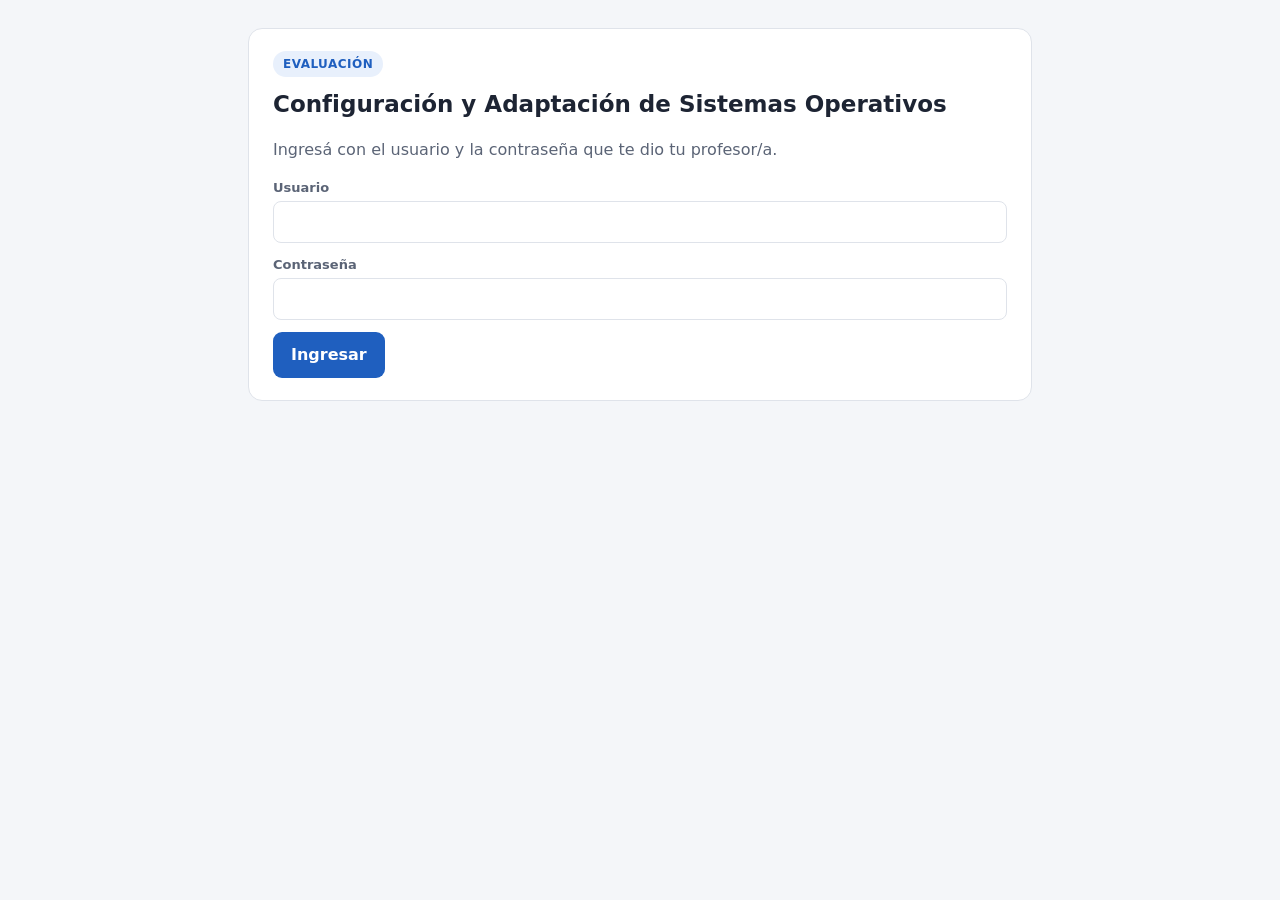
<file: index.html>
<!DOCTYPE html>
<html lang="es">
<head>
<meta charset="UTF-8">
<meta name="viewport" content="width=device-width, initial-scale=1">
<title>Evaluación – Ingreso del alumno</title>
<link rel="stylesheet" href="estilos.css">
<script src="config.js"></script>
<script src="comun.js"></script>
</head>
<body>

<!-- Barra de progreso (solo durante el examen) -->
<div class="barra-prog oculto" id="barra">
  <div class="in">
    <span id="barra-nombre"></span>
    <div class="prog"><i id="barra-i" style="width:0"></i></div>
    <span id="barra-txt">0/0</span>
  </div>
</div>

<div class="wrap">

  <!-- 1. INGRESO -->
  <section id="v-login">
    <div class="card">
      <span class="tag">Evaluación</span>
      <h1>Configuración y Adaptación de Sistemas Operativos</h1>
      <p class="muted">Ingresá con el usuario y la contraseña que te dio tu profesor/a.</p>
      <form id="f-login" autocomplete="off">
        <label class="campo">Usuario<input type="text" id="l-usuario" autocapitalize="none" spellcheck="false" required></label>
        <label class="campo">Contraseña<input type="password" id="l-pass" required></label>
        <div id="l-error" class="error oculto"></div>
        <button class="primary" id="l-btn" type="submit">Ingresar</button>
      </form>
    </div>
  </section>

  <!-- 2. BIENVENIDA -->
  <section id="v-inicio" class="oculto">
    <div class="card">
      <span class="tag" id="i-curso"></span>
      <h1 id="i-hola"></h1>
      <p class="muted" id="i-titulo"></p>
      <div id="i-estado"></div>
      <div class="fila" style="margin-top:14px">
        <button class="primary" id="i-empezar">Empezar el examen</button>
        <button class="secondary" id="i-salir">Salir</button>
      </div>
    </div>
    <div class="card small muted" id="i-reglas">
      <b style="color:var(--ink)">Antes de empezar</b>
      <ul style="margin:6px 0 0;padding-left:20px">
        <li>Son preguntas de opción múltiple con una sola respuesta correcta.</li>
        <li>Cada respuesta correcta suma lo mismo. La nota va de 1 a 10 y se aprueba con <b id="i-aprob">6</b>.</li>
        <li>Tenés que responder todas las preguntas para poder entregar.</li>
        <li>Si se corta la conexión o recargás la página, tus respuestas marcadas se conservan en este navegador.</li>
      </ul>
    </div>
  </section>

  <!-- 3. EXAMEN -->
  <section id="v-examen" class="oculto">
    <form id="f-examen"></form>
    <div id="e-msg" class="aviso oculto"></div>
    <div class="fila" style="margin-top:16px">
      <button class="primary" id="e-entregar" type="button">Entregar examen</button>
    </div>
  </section>

  <!-- 4. RESULTADO -->
  <section id="v-resultado" class="oculto">
    <div class="card res" id="r-card"></div>
    <div id="r-detalle"></div>
    <div class="fila noprint" style="margin-top:16px">
      <button class="secondary" id="r-salir">Salir</button>
    </div>
  </section>
</div>

<!-- Confirmación de entrega -->
<div class="modal oculto" id="modal">
  <div class="card">
    <h2>¿Entregar el examen?</h2>
    <p class="muted">Una vez entregado no vas a poder cambiar tus respuestas.</p>
    <div class="fila">
      <button class="primary" id="m-si">Sí, entregar</button>
      <button class="secondary" id="m-no">Volver a revisar</button>
    </div>
  </div>
</div>

<script>
if (!configurado()) mostrarAvisoConfig();

let sesion = null;      // {usuario, pass, nombre, ...}
let preguntas = [];
let respuestas = {};    // {id: opción}

const vistas = ["v-login", "v-inicio", "v-examen", "v-resultado"];
function ver(id) {
  vistas.forEach(v => $("#" + v).classList.toggle("oculto", v !== id));
  $("#barra").classList.toggle("oculto", id !== "v-examen");
  window.scrollTo(0, 0);
}
function claveLocal() { return "examen-respuestas-" + (sesion ? sesion.usuario : ""); }
function guardarLocal() { try { localStorage.setItem(claveLocal(), JSON.stringify(respuestas)); } catch (e) {} }
function leerLocal() { try { return JSON.parse(localStorage.getItem(claveLocal()) || "{}"); } catch (e) { return {}; } }
function borrarLocal() { try { localStorage.removeItem(claveLocal()); } catch (e) {} }

// ---------- Ingreso ----------
$("#f-login").addEventListener("submit", async ev => {
  ev.preventDefault();
  const btn = $("#l-btn"), err = $("#l-error");
  err.classList.add("oculto");
  btn.disabled = true; btn.textContent = "Ingresando…";
  const usuario = $("#l-usuario").value.trim(), pass = $("#l-pass").value;
  try {
    const d = await rpc("alumno_ingresar", { p_usuario: usuario, p_pass: pass });
    sesion = Object.assign({ pass }, d);
    mostrarInicio();
  } catch (e) {
    err.textContent = e.message; err.classList.remove("oculto");
  } finally {
    btn.disabled = false; btn.textContent = "Ingresar";
  }
});

function mostrarInicio() {
  const s = sesion;
  $("#i-hola").textContent = "Hola, " + s.nombre;
  $("#i-curso").textContent = s.curso || "Alumno/a";
  $("#i-titulo").textContent = s.titulo;
  $("#i-aprob").textContent = fmtNota(s.nota_aprobacion);
  let html = "";
  if (s.ultimo) {
    const u = s.ultimo;
    html += `<div class="${u.aprobado ? "okmsg" : "error"}">Tu última entrega (${fmtFecha(u.fecha)}): <b>${u.correctas}/${u.total}</b> correctas · nota <b>${fmtNota(u.nota)}</b> · ${u.aprobado ? "APROBADO" : "DESAPROBADO"}</div>`;
  }
  if (!s.abierto) html += `<div class="aviso">El examen está cerrado en este momento.</div>`;
  else if (!s.puede_rendir) html += `<div class="aviso">Ya usaste ${s.intentos_usados} de ${s.intentos_max} intento(s). Si necesitás rendir de nuevo, hablá con tu profesor/a.</div>`;
  else html += `<p class="small muted">Intentos: ${s.intentos_usados} usado(s) de ${s.intentos_max}.</p>`;
  $("#i-estado").innerHTML = html;
  $("#i-empezar").classList.toggle("oculto", !s.puede_rendir);
  $("#i-reglas").classList.toggle("oculto", !s.puede_rendir);
  ver("v-inicio");
}

function salir() {
  sesion = null; preguntas = []; respuestas = {};
  $("#l-pass").value = "";
  ver("v-login");
}
$("#i-salir").addEventListener("click", salir);
$("#r-salir").addEventListener("click", salir);

// ---------- Examen ----------
$("#i-empezar").addEventListener("click", async () => {
  const btn = $("#i-empezar");
  btn.disabled = true; btn.textContent = "Cargando preguntas…";
  try {
    const d = await rpc("alumno_preguntas", { p_usuario: sesion.usuario, p_pass: sesion.pass });
    preguntas = d.preguntas;
    respuestas = {};
    const previas = leerLocal();
    preguntas.forEach(p => { if (previas[p.id] !== undefined) respuestas[p.id] = previas[p.id]; });
    dibujarExamen();
    ver("v-examen");
  } catch (e) {
    $("#i-estado").insertAdjacentHTML("beforeend", `<div class="error">${esc(e.message)}</div>`);
  } finally {
    btn.disabled = false; btn.textContent = "Empezar el examen";
  }
});

function dibujarExamen() {
  let html = "", seccion = null;
  preguntas.forEach((p, i) => {
    if (p.seccion !== seccion) { seccion = p.seccion; html += `<div class="section">${esc(seccion)}</div>`; }
    html += `<div class="q" id="q${p.id}"><h3><span>${i + 1}.</span>${esc(p.enunciado)}</h3>`;
    p.opciones.forEach((op, j) => {
      const marcado = respuestas[p.id] === j ? "checked" : "";
      html += `<label class="opt"><input type="radio" name="p${p.id}" value="${j}" ${marcado}><span><b>${LETRAS[j]})</b> ${esc(op)}</span></label>`;
    });
    html += `</div>`;
  });
  $("#f-examen").innerHTML = html;
  $("#barra-nombre").textContent = sesion.nombre;
  actualizarProgreso();
}

$("#f-examen").addEventListener("change", ev => {
  const r = ev.target;
  if (r.type !== "radio") return;
  const id = Number(r.name.slice(1));
  respuestas[id] = Number(r.value);
  $("#q" + id).classList.remove("missing");
  guardarLocal();
  actualizarProgreso();
});

function actualizarProgreso() {
  const n = preguntas.filter(p => respuestas[p.id] !== undefined).length;
  $("#barra-txt").textContent = `${n}/${preguntas.length} respondidas`;
  $("#barra-i").style.width = (preguntas.length ? n * 100 / preguntas.length : 0) + "%";
}

$("#e-entregar").addEventListener("click", () => {
  const faltan = preguntas.filter(p => respuestas[p.id] === undefined);
  const msg = $("#e-msg");
  if (faltan.length) {
    faltan.forEach(p => $("#q" + p.id).classList.add("missing"));
    const nums = faltan.map(p => preguntas.indexOf(p) + 1);
    msg.textContent = `Te faltan responder ${faltan.length} pregunta(s): ${nums.join(", ")}.`;
    msg.classList.remove("oculto");
    $("#q" + faltan[0].id).scrollIntoView({ behavior: "smooth", block: "center" });
    return;
  }
  msg.classList.add("oculto");
  $("#modal").classList.remove("oculto");
});
$("#m-no").addEventListener("click", () => $("#modal").classList.add("oculto"));

$("#m-si").addEventListener("click", async () => {
  const btn = $("#m-si");
  btn.disabled = true; btn.textContent = "Entregando…";
  try {
    const d = await rpc("alumno_entregar", { p_usuario: sesion.usuario, p_pass: sesion.pass, p_respuestas: respuestas });
    borrarLocal();
    $("#modal").classList.add("oculto");
    mostrarResultado(d);
  } catch (e) {
    $("#modal").classList.add("oculto");
    const msg = $("#e-msg");
    msg.textContent = e.message + " Tus respuestas siguen guardadas; probá entregar de nuevo.";
    msg.classList.remove("oculto");
  } finally {
    btn.disabled = false; btn.textContent = "Sí, entregar";
  }
});

function mostrarResultado(d) {
  const card = $("#r-card");
  card.className = "card res " + (d.aprobado ? "pass" : "fail");
  card.innerHTML = `
    <div class="grade">
      <div class="big">${fmtNota(d.nota)}</div>
      <div>
        <div class="verdict">${d.aprobado ? "APROBADO" : "DESAPROBADO"}</div>
        <div>${esc(sesion.nombre)}${sesion.curso ? " · " + esc(sesion.curso) : ""}</div>
        <div class="small muted">${d.correctas} de ${d.total} correctas · Se aprueba con ${fmtNota(d.nota_aprobacion)}</div>
      </div>
    </div>
    <p class="small muted" style="margin-bottom:0">Tu resultado quedó guardado. Tu profesor/a ya lo puede ver.</p>`;
  let html = "";
  if (d.detalle) {
    let seccion = null;
    d.detalle.forEach((r, i) => {
      const p = preguntas.find(x => x.id === r.id);
      if (!p) return;
      if (p.seccion !== seccion) { seccion = p.seccion; html += `<div class="section">${esc(seccion)}</div>`; }
      const bien = r.elegida === r.correcta;
      html += `<div class="q ${bien ? "ok" : "bad"}"><h3><span>${i + 1}.</span>${esc(p.enunciado)}</h3>`;
      p.opciones.forEach((op, j) => {
        const cls = j === r.correcta ? "correct" : (j === r.elegida ? "wrong" : "");
        html += `<div class="opt ${cls}"><span><b>${LETRAS[j]})</b> ${esc(op)}</span></div>`;
      });
      html += `<div class="exp">${bien ? '<b style="color:var(--ok)">✔ Correcta.</b> ' : `<b style="color:var(--bad)">✘ Incorrecta.</b> La correcta es la <b>${LETRAS[r.correcta]})</b>. `}${esc(r.explicacion)}</div></div>`;
    });
  }
  $("#r-detalle").innerHTML = html;
  ver("v-resultado");
}
</script>
</body>
</html>
</file>
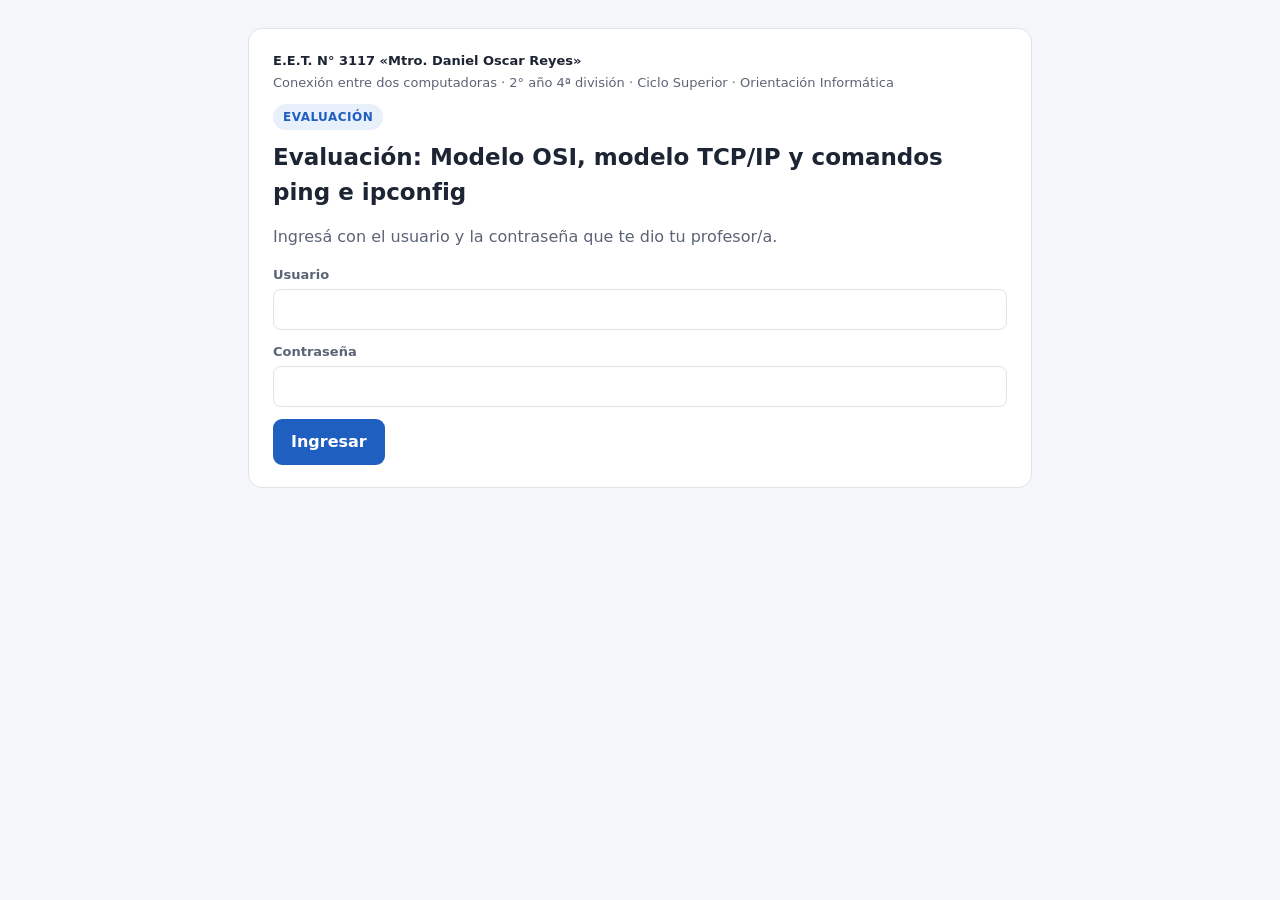
<file: redes/index.html>
<!DOCTYPE html>
<html lang="es">
<head>
<meta charset="UTF-8">
<meta name="viewport" content="width=device-width, initial-scale=1">
<title>Evaluación – Conexión entre dos computadoras</title>
<link rel="stylesheet" href="estilos.css">
<script src="config.js"></script>
</head>
<body>

<div class="barra-prog oculto" id="barra">
  <div class="in">
    <span id="barra-nombre"></span>
    <div class="prog"><i id="barra-i" style="width:0"></i></div>
    <span id="barra-txt">0/0</span>
  </div>
</div>

<div class="wrap">

  <!-- 1. INGRESO -->
  <section id="v-login">
    <div class="card">
      <div id="cab"></div>
      <span class="tag" style="margin-top:10px">Evaluación</span>
      <h1 id="titulo"></h1>
      <p class="muted">Ingresá con el usuario y la contraseña que te dio tu profesor/a.</p>
      <form id="f-login" autocomplete="off">
        <label class="campo">Usuario<input type="text" id="l-usuario" autocapitalize="none" spellcheck="false" required></label>
        <label class="campo">Contraseña<input type="password" id="l-pass" required></label>
        <div id="l-error" class="error oculto"></div>
        <button class="primary" id="l-btn" type="submit">Ingresar</button>
      </form>
    </div>
  </section>

  <!-- 2. BIENVENIDA -->
  <section id="v-inicio" class="oculto">
    <div class="card">
      <span class="tag" id="i-curso"></span>
      <h1 id="i-hola"></h1>
      <p class="muted" id="i-titulo"></p>
      <div id="i-estado"></div>
      <div class="fila" style="margin-top:14px">
        <button class="primary oculto" id="i-empezar">Empezar el examen</button>
        <button class="secondary oculto" id="i-correccion">Ver corrección</button>
        <button class="secondary" id="i-actualizar">↻ Actualizar</button>
        <button class="secondary" id="i-salir">Salir</button>
      </div>
    </div>
    <div class="card small muted oculto" id="i-reglas">
      <b style="color:var(--ink)">Antes de empezar</b>
      <ul style="margin:6px 0 0;padding-left:20px">
        <li>Son preguntas de opción múltiple con una sola respuesta correcta.</li>
        <li>Todas valen lo mismo. La nota va de 1 a 10 y se aprueba con <b id="i-aprob"></b>.</li>
        <li>Tenés que responder todas las preguntas para poder entregar. Se entrega <b>una sola vez</b>.</li>
        <li>Si recargás la página, tus respuestas marcadas se conservan en esta computadora.</li>
      </ul>
    </div>
  </section>

  <!-- 3. EXAMEN -->
  <section id="v-examen" class="oculto">
    <form id="f-examen"></form>
    <div id="e-msg" class="aviso oculto"></div>
    <div class="fila" style="margin-top:16px">
      <button class="primary" id="e-entregar" type="button">Entregar examen</button>
    </div>
  </section>

  <!-- 4. RESULTADO / CORRECCIÓN -->
  <section id="v-resultado" class="oculto">
    <div class="card res" id="r-card"></div>
    <div id="r-detalle"></div>
    <div class="fila" style="margin-top:16px">
      <button class="secondary" id="r-volver">Volver</button>
      <button class="secondary" id="r-salir">Salir</button>
    </div>
  </section>
</div>

<div class="modal oculto" id="modal">
  <div class="card">
    <h2>¿Entregar el examen?</h2>
    <p class="muted">Una vez entregado no vas a poder cambiar tus respuestas.</p>
    <div class="fila">
      <button class="primary" id="m-si">Sí, entregar</button>
      <button class="secondary" id="m-no">Volver a revisar</button>
    </div>
  </div>
</div>

<script type="module">
import { $, LETRAS, esc, calcularNota, fmtNota, fmtFecha, configurado, avisoConfig, encabezado } from "./util.js";

const C = window.CONFIG;
if (!configurado()) { avisoConfig(); throw new Error("sin configurar"); }
const D = await import(window.BACKEND || "./datos.js");

$("#cab").innerHTML = encabezado();
$("#titulo").textContent = C.TITULO;
$("#i-aprob").textContent = fmtNota(C.NOTA_APROBACION);

let estado = null, preguntas = [], respuestas = {};
const vistas = ["v-login", "v-inicio", "v-examen", "v-resultado"];
function ver(id) {
  vistas.forEach(v => $("#" + v).classList.toggle("oculto", v !== id));
  $("#barra").classList.toggle("oculto", id !== "v-examen");
  window.scrollTo(0, 0);
}
function cargando(btn, si, texto) {
  if (si) { btn.dataset.t = btn.textContent; btn.disabled = true; btn.innerHTML = '<span class="spinner"></span>' + esc(texto); }
  else { btn.disabled = false; btn.textContent = btn.dataset.t || btn.textContent; }
}
const clave = () => "redes-respuestas-" + (estado ? estado.alumno.uid : "");
function guardarLocal() { try { localStorage.setItem(clave(), JSON.stringify(respuestas)); } catch (e) {} }
function leerLocal() { try { return JSON.parse(localStorage.getItem(clave()) || "{}"); } catch (e) { return {}; } }
function borrarLocal() { try { localStorage.removeItem(clave()); } catch (e) {} }

// ---------- Ingreso ----------
$("#f-login").addEventListener("submit", async ev => {
  ev.preventDefault();
  const btn = $("#l-btn"), err = $("#l-error");
  err.classList.add("oculto"); cargando(btn, true, "Ingresando…");
  try {
    estado = await D.alumnoIngresar($("#l-usuario").value, $("#l-pass").value);
    mostrarInicio();
  } catch (e) { err.textContent = e.message; err.classList.remove("oculto"); }
  finally { cargando(btn, false); }
});

function mostrarInicio() {
  const { alumno, examen, entrega } = estado;
  $("#i-hola").textContent = "Hola, " + alumno.nombre;
  $("#i-curso").textContent = alumno.curso || "Alumno/a";
  $("#i-titulo").textContent = examen.titulo || C.TITULO;
  let h = "";
  if (entrega) {
    const total = entrega.respuestas.length;
    if (typeof entrega.correctas === "number") {
      const n = calcularNota(entrega.correctas, total), ap = n >= C.NOTA_APROBACION;
      h += `<div class="${ap ? "okmsg" : "error"}">Entregaste el ${fmtFecha(entrega.fecha)}: <b>${entrega.correctas}/${total}</b> correctas · nota <b>${fmtNota(n)}</b> · ${ap ? "APROBADO" : "DESAPROBADO"}</div>`;
    } else {
      h += `<div class="okmsg">Entregaste el ${fmtFecha(entrega.fecha)}. Tu nota la va a informar tu profesor/a.</div>`;
    }
    h += examen.mostrar_correccion
      ? `<p class="small muted">La corrección detallada ya está disponible.</p>`
      : `<p class="small muted">La corrección detallada se habilita cuando tu profesor/a lo decida.</p>`;
  } else if (!examen.abierto) {
    h += `<div class="aviso">El examen todavía no está abierto. Cuando tu profesor/a lo habilite, tocá «Actualizar».</div>`;
  }
  $("#i-estado").innerHTML = h;
  const puede = !entrega && examen.abierto;
  $("#i-empezar").classList.toggle("oculto", !puede);
  $("#i-reglas").classList.toggle("oculto", !puede);
  $("#i-correccion").classList.toggle("oculto", !(entrega && examen.mostrar_correccion));
  ver("v-inicio");
}

$("#i-actualizar").addEventListener("click", async ev => {
  cargando(ev.target, true, "Actualizando…");
  try { estado = await D.alumnoEstado(); mostrarInicio(); }
  catch (e) { $("#i-estado").insertAdjacentHTML("beforeend", `<div class="error">${esc(e.message)}</div>`); }
  finally { cargando(ev.target, false); }
});

async function salir() {
  await D.salir(); estado = null; preguntas = []; respuestas = {};
  $("#l-pass").value = ""; ver("v-login");
}
$("#i-salir").addEventListener("click", salir);
$("#r-salir").addEventListener("click", salir);
$("#r-volver").addEventListener("click", () => mostrarInicio());

// ---------- Examen ----------
$("#i-empezar").addEventListener("click", async ev => {
  const btn = ev.target; cargando(btn, true, "Cargando preguntas…");
  try {
    preguntas = await D.alumnoPreguntas();
    const prev = leerLocal(); respuestas = {};
    preguntas.forEach((p, i) => { if (prev[i] !== undefined) respuestas[i] = prev[i]; });
    dibujarExamen(); ver("v-examen");
  } catch (e) { $("#i-estado").insertAdjacentHTML("beforeend", `<div class="error">${esc(e.message)}</div>`); }
  finally { cargando(btn, false); }
});

function dibujarExamen() {
  let h = "", sec = null;
  preguntas.forEach((p, i) => {
    if (p.seccion !== sec) { sec = p.seccion; h += `<div class="section">${esc(sec)}</div>`; }
    h += `<div class="q" id="q${i}"><h3><span>${i + 1}.</span>${esc(p.enunciado)}</h3>`;
    p.opciones.forEach((op, j) => {
      h += `<label class="opt"><input type="radio" name="p${i}" value="${j}" ${respuestas[i] === j ? "checked" : ""}><span><b>${LETRAS[j]})</b> ${esc(op)}</span></label>`;
    });
    h += `</div>`;
  });
  $("#f-examen").innerHTML = h;
  $("#barra-nombre").textContent = estado.alumno.nombre;
  progreso();
}
$("#f-examen").addEventListener("change", ev => {
  if (ev.target.type !== "radio") return;
  const i = Number(ev.target.name.slice(1));
  respuestas[i] = Number(ev.target.value);
  $("#q" + i).classList.remove("missing");
  guardarLocal(); progreso();
});
function progreso() {
  const n = Object.keys(respuestas).length;
  $("#barra-txt").textContent = `${n}/${preguntas.length} respondidas`;
  $("#barra-i").style.width = (preguntas.length ? n * 100 / preguntas.length : 0) + "%";
}

$("#e-entregar").addEventListener("click", () => {
  const faltan = preguntas.map((_, i) => i).filter(i => respuestas[i] === undefined);
  const msg = $("#e-msg");
  if (faltan.length) {
    faltan.forEach(i => $("#q" + i).classList.add("missing"));
    msg.textContent = `Te faltan responder ${faltan.length} pregunta(s): ${faltan.map(i => i + 1).join(", ")}.`;
    msg.classList.remove("oculto");
    $("#q" + faltan[0]).scrollIntoView({ behavior: "smooth", block: "center" });
    return;
  }
  msg.classList.add("oculto");
  $("#modal").classList.remove("oculto");
});
$("#m-no").addEventListener("click", () => $("#modal").classList.add("oculto"));

$("#m-si").addEventListener("click", async ev => {
  const btn = ev.target; cargando(btn, true, "Entregando y corrigiendo…");
  try {
    const lista = preguntas.map((_, i) => respuestas[i]);
    const r = await D.alumnoEntregar(lista);
    borrarLocal();
    $("#modal").classList.add("oculto");
    estado = await D.alumnoEstado().catch(() => estado);
    await mostrarResultado(lista, r.correctas);
  } catch (e) {
    $("#modal").classList.add("oculto");
    const msg = $("#e-msg");
    msg.textContent = e.message + " Tus respuestas siguen marcadas; probá entregar de nuevo.";
    msg.classList.remove("oculto");
  } finally { cargando(btn, false); }
});

async function mostrarResultado(lista, correctas) {
  const total = lista.length, card = $("#r-card");
  if (typeof correctas === "number") {
    const n = calcularNota(correctas, total), ap = n >= C.NOTA_APROBACION;
    card.className = "card res " + (ap ? "pass" : "fail");
    card.innerHTML = `<div class="grade"><div class="big">${fmtNota(n)}</div><div>
        <div class="verdict">${ap ? "APROBADO" : "DESAPROBADO"}</div>
        <div>${esc(estado.alumno.nombre)}${estado.alumno.curso ? " · " + esc(estado.alumno.curso) : ""}</div>
        <div class="small muted">${correctas} de ${total} correctas · Se aprueba con ${fmtNota(C.NOTA_APROBACION)}</div></div></div>
        <p class="small muted" style="margin-bottom:0">Tu examen quedó guardado. Tu profesor/a ya puede ver el resultado.</p>`;
  } else {
    card.className = "card res";
    card.innerHTML = `<h2>Examen entregado ✔</h2><p class="muted" style="margin:0">Tus respuestas quedaron guardadas. Tu nota la va a informar tu profesor/a.</p>`;
  }
  await dibujarCorreccion(lista);
  ver("v-resultado");
}

async function dibujarCorreccion(lista) {
  const det = $("#r-detalle");
  const k = await D.alumnoCorreccion();
  if (!k || !k.correctas || !k.correctas.length) {
    det.innerHTML = `<p class="small muted">La corrección detallada (respuestas correctas y explicaciones) se habilita cuando tu profesor/a lo decida. Podés volver a entrar más tarde para verla.</p>`;
    return;
  }
  if (!preguntas.length) preguntas = await D.alumnoPreguntas().catch(() => []);
  let h = "", sec = null;
  preguntas.forEach((p, i) => {
    if (p.seccion !== sec) { sec = p.seccion; h += `<div class="section">${esc(sec)}</div>`; }
    const el = lista[i], ok = k.correctas[i], bien = el === ok;
    h += `<div class="q ${bien ? "ok" : "bad"}"><h3><span>${i + 1}.</span>${esc(p.enunciado)}</h3>`;
    p.opciones.forEach((op, j) => {
      const cls = j === ok ? "correct" : (j === el ? "wrong" : "");
      h += `<div class="opt ${cls}"><span><b>${LETRAS[j]})</b> ${esc(op)}</span></div>`;
    });
    h += `<div class="exp">${bien ? '<b style="color:var(--ok)">✔ Correcta.</b> ' : `<b style="color:var(--bad)">✘ Incorrecta.</b> La correcta es la <b>${LETRAS[ok]})</b>. `}${esc((k.explicaciones || [])[i] || "")}</div></div>`;
  });
  det.innerHTML = h;
}

$("#i-correccion").addEventListener("click", async ev => {
  cargando(ev.target, true, "Cargando…");
  try {
    const en = estado.entrega;
    if (!preguntas.length) preguntas = await D.alumnoPreguntas().catch(() => []);
    await mostrarResultado(en.respuestas, en.correctas);
  } finally { cargando(ev.target, false); }
});
</script>
</body>
</html>
</file>
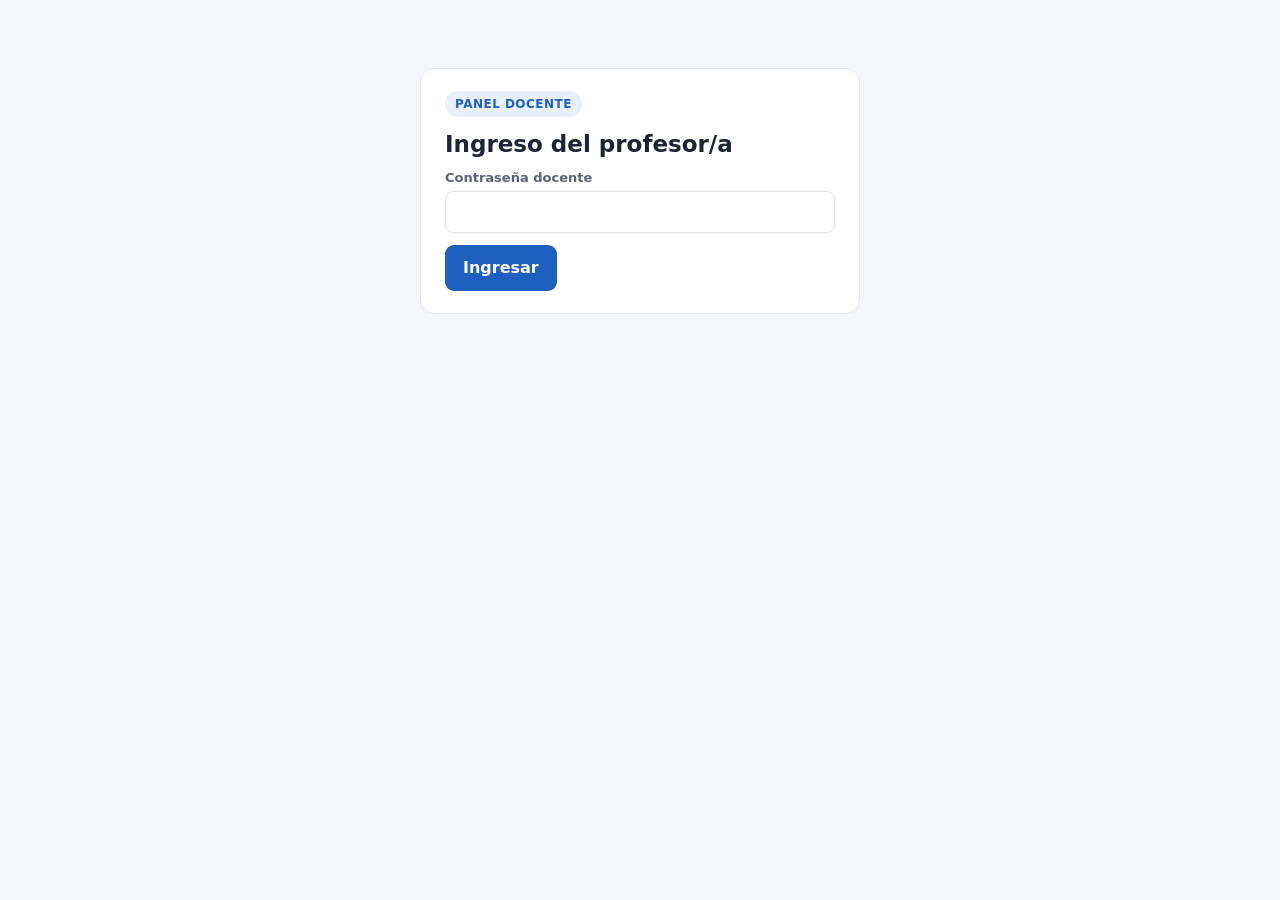
<file: docente.html>
<!DOCTYPE html>
<html lang="es">
<head>
<meta charset="UTF-8">
<meta name="viewport" content="width=device-width, initial-scale=1">
<meta name="robots" content="noindex">
<title>Panel docente – Evaluación</title>
<link rel="stylesheet" href="estilos.css">
<script src="config.js"></script>
<script src="comun.js"></script>
<style>
  body.imprimiendo .wrap > *:not(#imprimible){display:none!important}
  body.imprimiendo #imprimible{display:block!important}
  #imprimible{display:none}
  .credenciales{display:grid;grid-template-columns:repeat(2,1fr);gap:10px}
  .credenciales div{border:1px dashed #999;border-radius:8px;padding:10px 12px;font-size:14px;break-inside:avoid}
</style>
</head>
<body>
<div class="wrap ancho">

  <!-- INGRESO DOCENTE -->
  <section id="v-login" class="card" style="max-width:440px;margin:40px auto">
    <span class="tag">Panel docente</span>
    <h1>Ingreso del profesor/a</h1>
    <form id="f-login">
      <label class="campo">Contraseña docente<input type="password" id="l-pass" required></label>
      <div id="l-error" class="error oculto"></div>
      <button class="primary" id="l-btn">Ingresar</button>
    </form>
  </section>

  <!-- PANEL -->
  <section id="v-panel" class="oculto">
    <div class="fila noprint" style="justify-content:space-between;margin-bottom:12px">
      <div><span class="tag">Panel docente</span><h1 id="p-titulo" style="margin:8px 0 0"></h1></div>
      <div class="fila">
        <button class="secondary mini" id="b-actualizar">↻ Actualizar</button>
        <button class="secondary mini" id="b-salir">Salir</button>
      </div>
    </div>
    <div class="tabs noprint">
      <button data-tab="t-resultados" class="act">Resultados</button>
      <button data-tab="t-alumnos">Alumnos</button>
      <button data-tab="t-config">Configuración</button>
    </div>
    <div id="p-msg" class="oculto"></div>

    <!-- RESULTADOS -->
    <div id="t-resultados" class="tab">
      <div class="card">
        <div class="fila" style="justify-content:space-between;margin-bottom:12px">
          <label class="campo" style="margin:0;min-width:200px">Curso
            <select id="r-curso"></select></label>
          <button class="secondary mini" id="b-csv">⬇ Descargar notas (Excel / CSV)</button>
        </div>
        <div class="kpis" id="r-kpis"></div>
        <div class="tabla-wrap"><table id="r-tabla"></table></div>
      </div>
      <div class="card">
        <h2>Aciertos por pregunta</h2>
        <p class="small muted">Porcentaje de alumnos que respondió bien cada pregunta (última entrega de cada alumno del curso elegido). Sirve para ver qué temas reforzar.</p>
        <div class="tabla-wrap"><table id="r-preg"></table></div>
      </div>
    </div>

    <!-- ALUMNOS -->
    <div id="t-alumnos" class="tab oculto">
      <div class="card">
        <h2>Cargar alumnos</h2>
        <p class="small muted">Una línea por alumno con este formato (podés pegar directo desde Excel):<br>
          <code>usuario ; Apellido y nombre ; curso ; contraseña</code><br>
          La contraseña es opcional: si la dejás vacía se genera una automáticamente. El usuario no lleva espacios (por ejemplo, el DNI o <code>perezjuan</code>).</p>
        <textarea id="a-lista" placeholder="45123456 ; Pérez, Juan ; 5° A&#10;45987654 ; Gómez, Ana ; 5° A ; ana2026"></textarea>
        <div class="fila" style="margin-top:10px"><button class="primary" id="b-alta">Cargar alumnos</button></div>
        <div id="a-resultado"></div>
      </div>
      <div class="card">
        <h2>Alumnos cargados</h2>
        <div class="tabla-wrap"><table id="a-tabla"></table></div>
      </div>
    </div>

    <!-- CONFIGURACIÓN -->
    <div id="t-config" class="tab oculto">
      <div class="card">
        <h2>Examen</h2>
        <label class="campo">Título<input type="text" id="c-titulo"></label>
        <label class="fila" style="margin-bottom:10px"><input type="checkbox" id="c-abierto"> <span><b>Examen abierto</b> — los alumnos pueden rendir</span></label>
        <label class="fila" style="margin-bottom:10px"><input type="checkbox" id="c-mostrar"> <span><b>Mostrar la corrección</b> al alumno al terminar (respuestas correctas y explicación)</span></label>
        <label class="campo" style="max-width:220px">Intentos por alumno<input type="number" id="c-intentos" min="1" max="20"></label>
        <button class="primary" id="b-guardar">Guardar cambios</button>
      </div>
      <div class="card">
        <h2>Cambiar contraseña docente</h2>
        <label class="campo" style="max-width:320px">Nueva contraseña (mínimo 8 caracteres)<input type="password" id="c-nueva"></label>
        <button class="secondary" id="b-pass">Cambiar contraseña</button>
      </div>
    </div>
  </section>

  <div id="imprimible"></div>
</div>

<!-- Detalle de respuestas -->
<div class="modal oculto" id="modal">
  <div class="card" style="max-width:760px;max-height:88vh;overflow:auto">
    <div class="fila" style="justify-content:space-between"><h2 id="m-titulo" style="margin:0"></h2><button class="secondary mini" id="m-cerrar">Cerrar</button></div>
    <div id="m-cuerpo"></div>
  </div>
</div>

<script>
if (!configurado()) mostrarAvisoConfig();

let PASS = null, DATOS = null, cursoSel = "";

// ---------- Utilidades ----------
function msg(texto, tipo) {
  const m = $("#p-msg");
  m.className = tipo || "okmsg"; m.textContent = texto;
  clearTimeout(msg._t); msg._t = setTimeout(() => m.classList.add("oculto"), 6000);
}
async function accion(btn, fn) {
  const txt = btn.textContent; btn.disabled = true;
  try { await fn(); } catch (e) { msg(e.message, "error"); } finally { btn.disabled = false; btn.textContent = txt; }
}
function ultimo(a) { return a.intentos.length ? a.intentos[a.intentos.length - 1] : null; }
function descargar(nombre, texto) {
  const blob = new Blob(["﻿" + texto], { type: "text/csv;charset=utf-8" });
  const a = document.createElement("a");
  a.href = URL.createObjectURL(blob); a.download = nombre;
  document.body.appendChild(a); a.click(); a.remove();
}
function csv(filas) {
  return filas.map(f => f.map(v => {
    v = String(v ?? "");
    return /[;"\n]/.test(v) ? '"' + v.replace(/"/g, '""') + '"' : v;
  }).join(";")).join("\r\n");
}

// ---------- Ingreso ----------
$("#f-login").addEventListener("submit", async ev => {
  ev.preventDefault();
  const btn = $("#l-btn"), err = $("#l-error");
  err.classList.add("oculto"); btn.disabled = true;
  try {
    PASS = $("#l-pass").value;
    await cargar();
    $("#v-login").classList.add("oculto");
    $("#v-panel").classList.remove("oculto");
  } catch (e) {
    PASS = null; err.textContent = e.message; err.classList.remove("oculto");
  } finally { btn.disabled = false; }
});
$("#b-salir").addEventListener("click", () => location.reload());
$("#b-actualizar").addEventListener("click", ev => accion(ev.target, async () => { await cargar(); msg("Datos actualizados."); }));

async function cargar() {
  DATOS = await rpc("docente_datos", { p_pass: PASS });
  dibujarTodo();
}

// ---------- Pestañas ----------
$$(".tabs button").forEach(b => b.addEventListener("click", () => {
  $$(".tabs button").forEach(x => x.classList.toggle("act", x === b));
  $$(".tab").forEach(t => t.classList.toggle("oculto", t.id !== b.dataset.tab));
}));

function dibujarTodo() {
  const e = DATOS.examen;
  $("#p-titulo").textContent = e.titulo;
  // cursos
  const cursos = [...new Set(DATOS.alumnos.map(a => a.curso))].sort();
  if (cursoSel && !cursos.includes(cursoSel)) cursoSel = "";
  $("#r-curso").innerHTML = `<option value="">Todos los cursos</option>` +
    cursos.map(c => `<option ${c === cursoSel ? "selected" : ""}>${esc(c)}</option>`).join("");
  dibujarResultados(); dibujarAlumnos();
  // config
  $("#c-titulo").value = e.titulo;
  $("#c-abierto").checked = e.abierto;
  $("#c-mostrar").checked = e.mostrar_correccion;
  $("#c-intentos").value = e.intentos_max;
}

// ---------- Resultados ----------
$("#r-curso").addEventListener("change", ev => { cursoSel = ev.target.value; dibujarResultados(); });

function alumnosFiltrados() { return DATOS.alumnos.filter(a => !cursoSel || a.curso === cursoSel); }

function dibujarResultados() {
  const lista = alumnosFiltrados();
  const rindieron = lista.filter(a => ultimo(a));
  const aprob = rindieron.filter(a => ultimo(a).aprobado);
  const prom = rindieron.length ? rindieron.reduce((s, a) => s + Number(ultimo(a).nota), 0) / rindieron.length : 0;
  $("#r-kpis").innerHTML = `
    <div><b>${lista.length}</b>alumnos</div>
    <div><b>${rindieron.length}</b>rindieron</div>
    <div><b>${aprob.length}</b>aprobados${rindieron.length ? ` (${Math.round(aprob.length * 100 / rindieron.length)}%)` : ""}</div>
    <div><b>${rindieron.length ? fmtNota(prom.toFixed(2)) : "–"}</b>promedio</div>`;

  let h = `<tr><th>Alumno/a</th><th>Usuario</th><th>Curso</th><th class="num">Correctas</th><th class="num">Nota</th><th class="num">Estado</th><th>Entregó</th><th class="num">Intentos</th><th></th></tr>`;
  if (!lista.length) h += `<tr><td colspan="9" class="muted">Todavía no hay alumnos cargados. Cargalos en la pestaña «Alumnos».</td></tr>`;
  lista.forEach(a => {
    const u = ultimo(a);
    h += `<tr><td>${esc(a.nombre)}</td><td class="muted">${esc(a.usuario)}</td><td>${esc(a.curso)}</td>
      <td class="num">${u ? u.correctas + "/" + u.total : "–"}</td>
      <td class="num"><b>${u ? fmtNota(u.nota) : "–"}</b></td>
      <td class="num">${u ? (u.aprobado ? '<span class="pill ap">Aprobado</span>' : '<span class="pill de">Desaprobado</span>') : '<span class="pill pe">Pendiente</span>'}</td>
      <td class="small">${u ? fmtFecha(u.fecha) : ""}</td>
      <td class="num">${a.intentos.length}</td>
      <td><div class="fila" style="gap:6px;flex-wrap:nowrap">${u ? `<button class="secondary mini" data-ver="${esc(a.usuario)}">Ver respuestas</button>
        <button class="secondary mini" data-hab="${esc(a.usuario)}" title="Borra sus entregas para que pueda rendir de nuevo">Habilitar de nuevo</button>` : ""}</div></td></tr>`;
  });
  $("#r-tabla").innerHTML = h;

  // aciertos por pregunta
  let hp = `<tr><th class="num">N°</th><th>Pregunta</th><th>Tema</th><th class="num">Aciertos</th><th></th></tr>`;
  DATOS.preguntas.forEach((p, i) => {
    const n = rindieron.length;
    const ok = rindieron.filter(a => ultimo(a).respuestas[p.id] === p.correcta).length;
    const pct = n ? Math.round(ok * 100 / n) : 0;
    hp += `<tr><td class="num">${i + 1}</td><td>${esc(p.enunciado)}</td><td class="small muted">${esc(p.seccion)}</td>
      <td class="num">${n ? pct + "%" : "–"}</td><td><div class="hbar"><i style="width:${pct}%;${pct < 60 ? "background:var(--bad)" : ""}"></i></div></td></tr>`;
  });
  $("#r-preg").innerHTML = hp;
}

$("#r-tabla").addEventListener("click", ev => {
  const b = ev.target.closest("button"); if (!b) return;
  if (b.dataset.ver) verRespuestas(b.dataset.ver);
  if (b.dataset.hab) {
    if (!confirm(`¿Borrar las entregas de «${b.dataset.hab}» para que pueda volver a rendir? Se pierde su nota actual.`)) return;
    accion(b, async () => {
      await rpc("docente_habilitar_intento", { p_pass: PASS, p_usuario: b.dataset.hab });
      await cargar(); msg("Listo: el alumno puede volver a rendir.");
    });
  }
});

function verRespuestas(usuario) {
  const a = DATOS.alumnos.find(x => x.usuario === usuario), u = ultimo(a);
  $("#m-titulo").textContent = `${a.nombre} — nota ${fmtNota(u.nota)} (${u.correctas}/${u.total})`;
  let h = `<p class="small muted">Entregado el ${fmtFecha(u.fecha)}${a.intentos.length > 1 ? ` · se muestra la última de ${a.intentos.length} entregas` : ""}.</p>`;
  DATOS.preguntas.forEach((p, i) => {
    const el = u.respuestas[p.id], bien = el === p.correcta;
    h += `<div class="q ${bien ? "ok" : "bad"}" style="padding:12px 14px"><h3 style="font-size:15px"><span>${i + 1}.</span>${esc(p.enunciado)}</h3>`;
    p.opciones.forEach((op, j) => {
      const cls = j === p.correcta ? "correct" : (j === el ? "wrong" : "");
      if (cls) h += `<div class="opt ${cls}" style="font-size:14px"><span><b>${LETRAS[j]})</b> ${esc(op)} ${j === el ? "← eligió" : ""}</span></div>`;
    });
    if (el === undefined) h += `<div class="small muted">Sin responder</div>`;
    h += `</div>`;
  });
  $("#m-cuerpo").innerHTML = h;
  $("#modal").classList.remove("oculto");
}
$("#m-cerrar").addEventListener("click", () => $("#modal").classList.add("oculto"));
$("#modal").addEventListener("click", ev => { if (ev.target.id === "modal") $("#modal").classList.add("oculto"); });

$("#b-csv").addEventListener("click", () => {
  const filas = [["Apellido y nombre", "Usuario", "Curso", "Correctas", "Total", "Nota", "Estado", "Fecha", "Intentos"]];
  alumnosFiltrados().forEach(a => {
    const u = ultimo(a);
    filas.push([a.nombre, a.usuario, a.curso, u ? u.correctas : "", u ? u.total : "", u ? fmtNota(u.nota) : "",
      u ? (u.aprobado ? "Aprobado" : "Desaprobado") : "Pendiente", u ? fmtFecha(u.fecha) : "", a.intentos.length]);
  });
  descargar(`notas${cursoSel ? "-" + cursoSel.replace(/\W+/g, "") : ""}.csv`, csv(filas));
});

// ---------- Alumnos ----------
function dibujarAlumnos() {
  let h = `<tr><th>Alumno/a</th><th>Usuario</th><th>Curso</th><th class="num">Entregas</th><th></th></tr>`;
  if (!DATOS.alumnos.length) h += `<tr><td colspan="5" class="muted">Sin alumnos.</td></tr>`;
  DATOS.alumnos.forEach(a => {
    h += `<tr><td>${esc(a.nombre)} ${a.bloqueado ? '<span class="pill de">bloqueado</span>' : ""}</td><td>${esc(a.usuario)}</td><td>${esc(a.curso)}</td>
      <td class="num">${a.intentos.length}</td>
      <td><div class="fila" style="gap:6px;flex-wrap:nowrap"><button class="secondary mini" data-np="${esc(a.usuario)}">Nueva contraseña</button>
      <button class="danger mini" data-del="${esc(a.usuario)}">Eliminar</button></div></td></tr>`;
  });
  $("#a-tabla").innerHTML = h;
}

$("#a-tabla").addEventListener("click", ev => {
  const b = ev.target.closest("button"); if (!b) return;
  if (b.dataset.np) accion(b, async () => {
    const d = await rpc("docente_nueva_pass", { p_pass: PASS, p_usuario: b.dataset.np });
    await cargar();
    msg(`Nueva contraseña de ${d.usuario}: ${d.pass}  (anotala, no se vuelve a mostrar)`);
  });
  if (b.dataset.del) {
    if (!confirm(`¿Eliminar a «${b.dataset.del}» y todas sus entregas? No se puede deshacer.`)) return;
    accion(b, async () => {
      await rpc("docente_borrar_alumno", { p_pass: PASS, p_usuario: b.dataset.del });
      await cargar(); msg("Alumno eliminado.");
    });
  }
});

$("#b-alta").addEventListener("click", ev => accion(ev.target, async () => {
  const lista = $("#a-lista").value.split(/\r?\n/).map(l => l.trim()).filter(Boolean).map(l => {
    const c = l.split(/\t|;/).map(x => x.trim());
    return { usuario: c[0] || "", nombre: c[1] || "", curso: c[2] || "", pass: c[3] || "" };
  });
  if (!lista.length) throw new Error("Escribí al menos un alumno.");
  const d = await rpc("docente_alta_alumnos", { p_pass: PASS, p_lista: lista });
  await cargar();
  let h = "";
  if (d.creados.length) {
    h += `<div class="okmsg">Se cargaron ${d.creados.length} alumno(s). <b>Guardá o imprimí las contraseñas ahora</b>: por seguridad no se vuelven a mostrar.</div>
      <div class="fila" style="margin-bottom:8px"><button class="secondary mini" id="b-cred-csv">⬇ Descargar credenciales</button><button class="secondary mini" id="b-cred-imp">🖨 Imprimir tarjetas</button></div>
      <div class="tabla-wrap"><table><tr><th>Alumno/a</th><th>Curso</th><th>Usuario</th><th>Contraseña</th></tr>` +
      d.creados.map(c => `<tr><td>${esc(c.nombre)}</td><td>${esc(c.curso)}</td><td><code>${esc(c.usuario)}</code></td><td><code>${esc(c.pass)}</code></td></tr>`).join("") +
      `</table></div>`;
  }
  if (d.omitidos.length) h += `<div class="aviso">No se cargaron: ${d.omitidos.map(o => esc(o.usuario || "(línea vacía)") + " – " + esc(o.motivo)).join(" · ")}</div>`;
  $("#a-resultado").innerHTML = h;
  if (d.creados.length) {
    $("#a-lista").value = "";
    $("#b-cred-csv").onclick = () => descargar("credenciales.csv",
      csv([["Apellido y nombre", "Curso", "Usuario", "Contraseña"], ...d.creados.map(c => [c.nombre, c.curso, c.usuario, c.pass])]));
    $("#b-cred-imp").onclick = () => {
      const url = location.href.replace(/docente\.html.*$/, "");
      $("#imprimible").innerHTML = `<div class="credenciales">` + d.creados.map(c =>
        `<div><b>${esc(c.nombre)}</b> · ${esc(c.curso)}<br>Página: ${esc(url)}<br>Usuario: <b>${esc(c.usuario)}</b><br>Contraseña: <b>${esc(c.pass)}</b></div>`).join("") + `</div>`;
      document.body.classList.add("imprimiendo");
      window.print();
      document.body.classList.remove("imprimiendo");
    };
  }
}));

// ---------- Configuración ----------
$("#b-guardar").addEventListener("click", ev => accion(ev.target, async () => {
  await rpc("docente_configurar", {
    p_pass: PASS, p_abierto: $("#c-abierto").checked, p_mostrar_correccion: $("#c-mostrar").checked,
    p_intentos_max: Number($("#c-intentos").value), p_titulo: $("#c-titulo").value
  });
  await cargar(); msg("Configuración guardada.");
}));
$("#b-pass").addEventListener("click", ev => accion(ev.target, async () => {
  const nueva = $("#c-nueva").value;
  await rpc("docente_cambiar_pass", { p_pass: PASS, p_nueva: nueva });
  PASS = nueva; $("#c-nueva").value = "";
  msg("Contraseña docente cambiada.");
}));
</script>
</body>
</html>
</file>
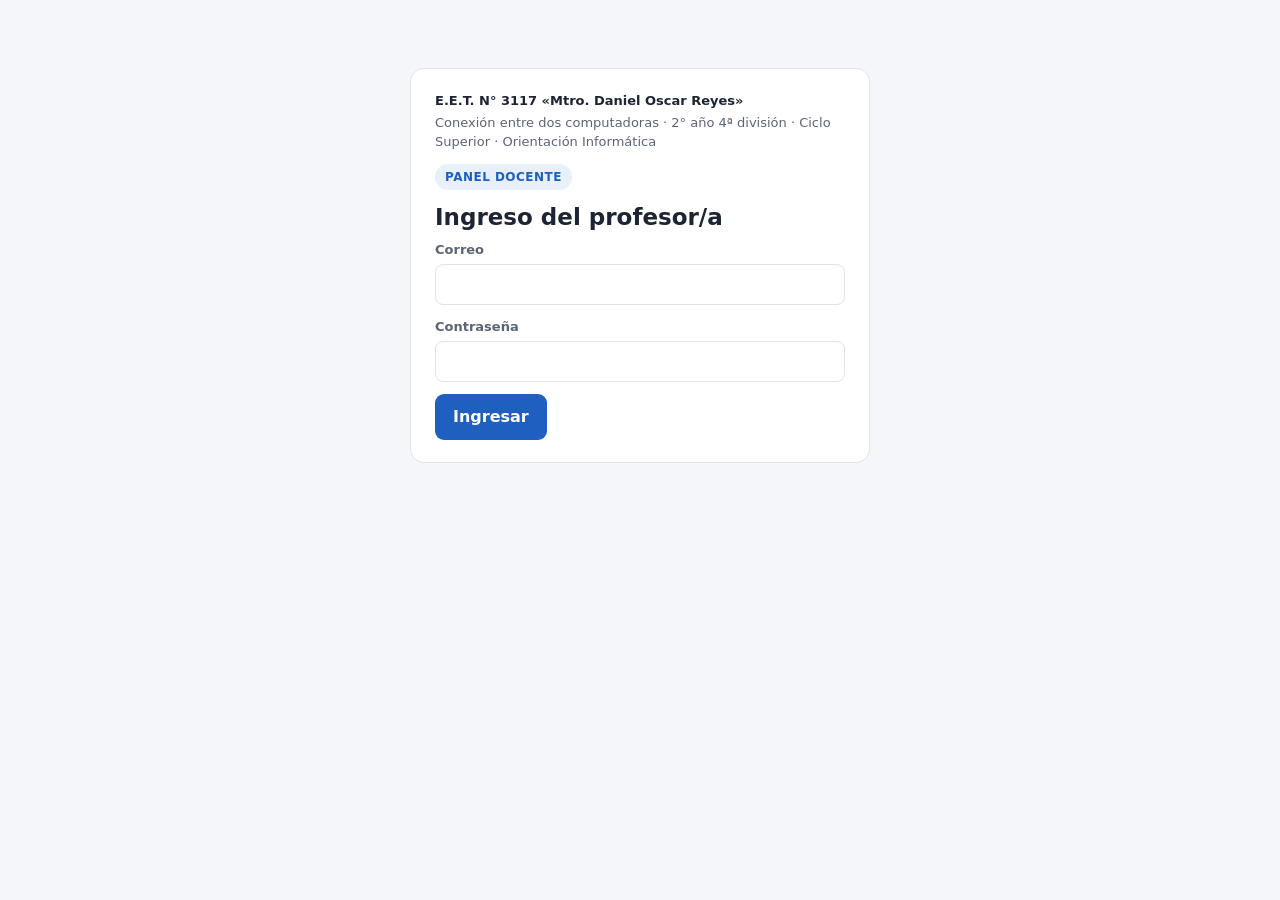
<file: redes/docente.html>
<!DOCTYPE html>
<html lang="es">
<head>
<meta charset="UTF-8">
<meta name="viewport" content="width=device-width, initial-scale=1">
<meta name="robots" content="noindex">
<title>Panel docente – Conexión entre dos computadoras</title>
<link rel="stylesheet" href="estilos.css">
<script src="config.js"></script>
<style>
  body.imprimiendo .wrap > *:not(#imprimible){display:none!important}
  body.imprimiendo #imprimible{display:block!important}
  #imprimible{display:none}
  .credenciales{display:grid;grid-template-columns:repeat(2,1fr);gap:10px}
  .credenciales div{border:1px dashed #999;border-radius:8px;padding:10px 12px;font-size:14px;break-inside:avoid}
</style>
</head>
<body>
<div class="wrap ancho">

  <section id="v-login" class="card" style="max-width:460px;margin:40px auto">
    <div id="cab"></div>
    <span class="tag" style="margin-top:10px">Panel docente</span>
    <h1>Ingreso del profesor/a</h1>
    <form id="f-login">
      <label class="campo">Correo<input type="text" id="l-email" autocomplete="username" required></label>
      <label class="campo">Contraseña<input type="password" id="l-pass" autocomplete="current-password" required></label>
      <div id="l-error" class="error oculto" style="word-break:break-word"></div>
      <button class="primary" id="l-btn">Ingresar</button>
    </form>
  </section>

  <section id="v-panel" class="oculto">
    <div class="fila" style="justify-content:space-between;margin-bottom:12px">
      <div><span class="tag">Panel docente</span><h1 id="p-titulo" style="margin:8px 0 0"></h1><p class="small muted" id="p-sub" style="margin:2px 0 0"></p></div>
      <div class="fila">
        <button class="secondary mini" id="b-actualizar">↻ Actualizar</button>
        <button class="secondary mini" id="b-salir">Salir</button>
      </div>
    </div>
    <div class="tabs">
      <button data-tab="t-resultados" class="act">Resultados</button>
      <button data-tab="t-alumnos">Alumnos</button>
      <button data-tab="t-config">Examen y preguntas</button>
    </div>
    <div id="p-msg" class="oculto"></div>
    <div id="p-estado"></div>

    <div id="t-resultados" class="tab">
      <div class="card">
        <div class="fila" style="justify-content:space-between;margin-bottom:12px">
          <label class="campo" style="margin:0;min-width:200px">Curso<select id="r-curso"></select></label>
          <div class="fila" style="gap:8px"><button class="secondary mini" id="b-pdf-todos" title="Un PDF con la evaluación corregida de cada alumno que entregó (una o más páginas por alumno)">📄 PDF corregido de todos</button><button class="secondary mini" id="b-csv">⬇ Descargar notas (Excel / CSV)</button></div>
        </div>
        <div class="kpis" id="r-kpis"></div>
        <div class="tabla-wrap"><table id="r-tabla"></table></div>
      </div>
      <div class="card">
        <h2>Aciertos por pregunta</h2>
        <p class="small muted">Porcentaje de alumnos que respondió bien cada pregunta. En rojo, las que menos de la mitad del curso respondió bien: son los temas para reforzar.</p>
        <div class="tabla-wrap"><table id="r-preg"></table></div>
      </div>
    </div>

    <div id="t-alumnos" class="tab oculto">
      <div class="card">
        <h2>Cargar alumnos</h2>
        <p class="small muted">Una línea por alumno (podés pegar directo desde Excel):<br>
          <code>usuario ; Apellido y nombre ; curso ; contraseña</code><br>
          El usuario va sin espacios ni acentos (por ejemplo, el DNI). La contraseña es opcional: si la dejás vacía se genera una de 6 caracteres.</p>
        <textarea id="a-lista" placeholder="45123456 ; Pérez, Juan ; 2° 4ª&#10;45987654 ; Gómez, Ana ; 2° 4ª ; ana2026"></textarea>
        <div class="fila" style="margin-top:10px"><button class="primary" id="b-alta">Cargar alumnos</button><span class="small muted" id="a-prog"></span></div>
        <div id="a-resultado"></div>
      </div>
      <div class="card">
        <h2>Alumnos cargados</h2>
        <p class="small muted">Para cambiarle la contraseña a un alumno: eliminalo acá, borrá su cuenta en Firebase → Authentication y volvé a cargarlo.</p>
        <div class="tabla-wrap"><table id="a-tabla"></table></div>
      </div>
    </div>

    <div id="t-config" class="tab oculto">
      <div class="card">
        <h2>Examen</h2>
        <label class="campo">Título<input type="text" id="c-titulo"></label>
        <label class="fila" style="margin-bottom:10px"><input type="checkbox" id="c-abierto"> <span><b>Examen abierto</b>: los alumnos pueden rendir</span></label>
        <label class="fila" style="margin-bottom:14px"><input type="checkbox" id="c-mostrar"> <span><b>Mostrar la corrección</b> a quienes ya entregaron (respuestas correctas y explicaciones). <span class="muted">Conviene activarla cuando todos terminaron, para que no se pasen las respuestas.</span></span></label>
        <button class="primary" id="b-guardar">Guardar cambios</button>
      </div>
      <div class="card">
        <h2>Preguntas</h2>
        <p id="c-npreg" class="muted"></p>
        <p class="small muted">Elegí el archivo <code>preguntas-redes.json</code> (no lo subas a GitHub: contiene las respuestas). Al cargarlo se reemplazan las preguntas actuales.</p>
        <div class="fila"><input type="file" id="c-archivo" accept=".json,application/json"><button class="secondary" id="b-preguntas">Cargar preguntas</button></div>
        <details style="margin-top:12px"><summary class="small" style="cursor:pointer;font-weight:600">Ver preguntas cargadas con su respuesta</summary><div id="c-lista"></div></details>
      </div>
    </div>
  </section>

  <div id="imprimible"></div>
</div>

<div class="modal oculto" id="modal">
  <div class="card" style="max-width:760px;max-height:88vh;overflow:auto">
    <div class="fila" style="justify-content:space-between"><h2 id="m-titulo" style="margin:0"></h2><button class="secondary mini" id="m-cerrar">Cerrar</button></div>
    <div id="m-cuerpo"></div>
  </div>
</div>

<script type="module">
import { $, $$, LETRAS, esc, calcularNota, fmtNota, fmtFecha, configurado, avisoConfig, encabezado } from "./util.js";

const C = window.CONFIG;
if (!configurado()) { avisoConfig(); throw new Error("sin configurar"); }
const D = await import(window.BACKEND || "./datos.js");
$("#cab").innerHTML = encabezado();

let DATOS = null, cursoSel = "";

function msg(texto, tipo) {
  const m = $("#p-msg"); m.className = tipo || "okmsg"; m.textContent = texto;
  clearTimeout(msg._t); msg._t = setTimeout(() => m.classList.add("oculto"), 8000);
}
async function accion(btn, fn) {
  const t = btn.textContent; btn.disabled = true;
  try { await fn(); } catch (e) { msg(e.message, "error"); } finally { btn.disabled = false; btn.textContent = t; }
}
function descargar(nombre, texto) {
  const a = document.createElement("a");
  a.href = URL.createObjectURL(new Blob(["﻿" + texto], { type: "text/csv;charset=utf-8" }));
  a.download = nombre; document.body.appendChild(a); a.click(); a.remove();
}
const csv = filas => filas.map(f => f.map(v => { v = String(v ?? ""); return /[;"\n]/.test(v) ? '"' + v.replace(/"/g, '""') + '"' : v; }).join(";")).join("\r\n");

// Corrige una entrega con la clave (cálculo del docente, siempre exacto)
function corregir(en) {
  if (!en) return null;
  const k = DATOS.clave.correctas || [];
  const total = en.respuestas.length;
  const correctas = en.respuestas.filter((r, i) => r === k[i]).length;
  const nota = calcularNota(correctas, total);
  return { correctas, total, nota, aprobado: nota >= C.NOTA_APROBACION, fecha: en.fecha };
}

// ---------- Ingreso ----------
$("#f-login").addEventListener("submit", async ev => {
  ev.preventDefault();
  const btn = $("#l-btn"), err = $("#l-error");
  err.classList.add("oculto"); btn.disabled = true;
  try {
    const email = await D.docenteIngresar($("#l-email").value, $("#l-pass").value);
    $("#p-sub").textContent = "Sesión: " + email;
    await cargar();
    $("#v-login").classList.add("oculto"); $("#v-panel").classList.remove("oculto");
  } catch (e) { err.textContent = e.message; err.classList.remove("oculto"); }
  finally { btn.disabled = false; }
});
$("#b-salir").addEventListener("click", async () => { await D.salir(); location.reload(); });
$("#b-actualizar").addEventListener("click", ev => accion(ev.target, async () => { await cargar(); msg("Datos actualizados."); }));

async function cargar() { DATOS = await D.docenteDatos(); dibujar(); }

$$(".tabs button").forEach(b => b.addEventListener("click", () => {
  $$(".tabs button").forEach(x => x.classList.toggle("act", x === b));
  $$(".tab").forEach(t => t.classList.toggle("oculto", t.id !== b.dataset.tab));
}));

function dibujar() {
  const ex = DATOS.examen || { titulo: C.TITULO, abierto: false, mostrar_correccion: false };
  $("#p-titulo").textContent = ex.titulo || C.TITULO;
  let est = "";
  if (!DATOS.preguntas.length) est += `<div class="aviso">Todavía no hay preguntas cargadas. Andá a «Examen y preguntas» y cargá el archivo <b>preguntas-redes.json</b>.</div>`;
  est += `<p class="small muted">Examen: <b>${ex.abierto ? "🟢 ABIERTO" : "🔴 CERRADO"}</b> · Corrección para alumnos: <b>${ex.mostrar_correccion ? "visible" : "oculta"}</b> · ${DATOS.preguntas.length} preguntas</p>`;
  $("#p-estado").innerHTML = est;
  const cursos = [...new Set(DATOS.alumnos.map(a => a.curso || ""))].sort();
  if (!cursos.includes(cursoSel)) cursoSel = "";
  $("#r-curso").innerHTML = `<option value="">Todos los cursos</option>` + cursos.map(c => `<option ${c === cursoSel ? "selected" : ""}>${esc(c)}</option>`).join("");
  dibujarResultados(); dibujarAlumnos(); dibujarConfig(ex);
}

// ---------- Resultados ----------
$("#r-curso").addEventListener("change", ev => { cursoSel = ev.target.value; dibujarResultados(); });
const filtrados = () => DATOS.alumnos.filter(a => !cursoSel || (a.curso || "") === cursoSel);

function dibujarResultados() {
  const lista = filtrados();
  const notas = lista.map(a => corregir(DATOS.entregas[a.uid])).filter(Boolean);
  const ap = notas.filter(n => n.aprobado).length;
  const prom = notas.length ? notas.reduce((s, n) => s + n.nota, 0) / notas.length : 0;
  $("#r-kpis").innerHTML = `<div><b>${lista.length}</b>alumnos</div><div><b>${notas.length}</b>entregaron</div>
    <div><b>${ap}</b>aprobados${notas.length ? ` (${Math.round(ap * 100 / notas.length)}%)` : ""}</div>
    <div><b>${notas.length ? fmtNota(prom.toFixed(2)) : "–"}</b>promedio</div>`;
  let h = `<tr><th>Alumno/a</th><th>Usuario</th><th>Curso</th><th class="num">Correctas</th><th class="num">Nota</th><th class="num">Estado</th><th>Entregó</th><th></th></tr>`;
  if (!lista.length) h += `<tr><td colspan="8" class="muted">Todavía no hay alumnos. Cargalos en la pestaña «Alumnos».</td></tr>`;
  lista.forEach(a => {
    const n = corregir(DATOS.entregas[a.uid]);
    h += `<tr><td>${esc(a.nombre)}</td><td class="muted">${esc(a.usuario)}</td><td>${esc(a.curso)}</td>
      <td class="num">${n ? n.correctas + "/" + n.total : "–"}</td><td class="num"><b>${n ? fmtNota(n.nota) : "–"}</b></td>
      <td class="num">${n ? (n.aprobado ? '<span class="pill ap">Aprobado</span>' : '<span class="pill de">Desaprobado</span>') : '<span class="pill pe">Pendiente</span>'}</td>
      <td class="small">${n ? fmtFecha(n.fecha) : ""}</td>
      <td><div class="fila" style="gap:6px;flex-wrap:nowrap">${n ? `<button class="secondary mini" data-ver="${a.uid}">Ver respuestas</button>
        <button class="secondary mini" data-pdf="${a.uid}" title="Descargar la evaluación corregida en PDF">📄 PDF</button>
        <button class="secondary mini" data-hab="${a.uid}" title="Borra su entrega para que pueda rendir de nuevo">Habilitar de nuevo</button>` : ""}</div></td></tr>`;
  });
  $("#r-tabla").innerHTML = h;

  const ents = lista.map(a => DATOS.entregas[a.uid]).filter(Boolean), k = DATOS.clave.correctas || [];
  let hp = `<tr><th class="num">N°</th><th>Pregunta</th><th>Tema</th><th class="num">Aciertos</th><th></th></tr>`;
  DATOS.preguntas.forEach((p, i) => {
    const ok = ents.filter(e => e.respuestas[i] === k[i]).length, pct = ents.length ? Math.round(ok * 100 / ents.length) : 0;
    hp += `<tr><td class="num">${i + 1}</td><td>${esc(p.enunciado)}</td><td class="small muted">${esc(p.seccion)}</td>
      <td class="num">${ents.length ? pct + "%" : "–"}</td><td><div class="hbar"><i style="width:${pct}%;${pct < 50 ? "background:var(--bad)" : ""}"></i></div></td></tr>`;
  });
  $("#r-preg").innerHTML = hp;
}

$("#r-tabla").addEventListener("click", ev => {
  const b = ev.target.closest("button"); if (!b) return;
  if (b.dataset.ver) verRespuestas(b.dataset.ver);
  if (b.dataset.pdf) accion(b, () => pdfDe([b.dataset.pdf]));
  if (b.dataset.hab) {
    const a = DATOS.alumnos.find(x => x.uid === b.dataset.hab);
    if (!confirm(`¿Borrar la entrega de ${a.nombre} para que pueda volver a rendir? Se pierde su nota actual.`)) return;
    accion(b, async () => { await D.docenteHabilitar(a.uid); await cargar(); msg(`${a.nombre} puede volver a rendir (el examen tiene que estar abierto).`); });
  }
});

function verRespuestas(uid) {
  const a = DATOS.alumnos.find(x => x.uid === uid), en = DATOS.entregas[uid], n = corregir(en), k = DATOS.clave.correctas;
  $("#m-titulo").textContent = `${a.nombre} — nota ${fmtNota(n.nota)} (${n.correctas}/${n.total})`;
  let h = `<p class="small muted">Entregado el ${fmtFecha(en.fecha)}.</p>`;
  DATOS.preguntas.forEach((p, i) => {
    const el = en.respuestas[i], bien = el === k[i];
    h += `<div class="q ${bien ? "ok" : "bad"}" style="padding:12px 14px"><h3 style="font-size:15px"><span>${i + 1}.</span>${esc(p.enunciado)}</h3>`;
    p.opciones.forEach((op, j) => {
      const cls = j === k[i] ? "correct" : (j === el ? "wrong" : "");
      if (cls) h += `<div class="opt ${cls}" style="font-size:14px"><span><b>${LETRAS[j]})</b> ${esc(op)} ${j === el ? "← eligió" : ""}</span></div>`;
    });
    h += `</div>`;
  });
  $("#m-cuerpo").innerHTML = h; $("#modal").classList.remove("oculto");
}
$("#m-cerrar").addEventListener("click", () => $("#modal").classList.add("oculto"));
$("#modal").addEventListener("click", ev => { if (ev.target.id === "modal") $("#modal").classList.add("oculto"); });

// ---------- PDF de la evaluación corregida ----------
async function pdfDe(uids) {
  const lista = uids.map(uid => ({ alumno: DATOS.alumnos.find(a => a.uid === uid), entrega: DATOS.entregas[uid] }))
                    .filter(x => x.alumno && x.entrega);
  if (!lista.length) throw new Error("No hay entregas para descargar.");
  const { descargarPDF } = await import("./pdf.js");
  const limpio = t => String(t || "").normalize("NFD").replace(/[\u0300-\u036f]/g, "").replace(/[^A-Za-z0-9]+/g, "-").replace(/^-|-$/g, "");
  const nombre = lista.length === 1
    ? `evaluacion-redes-${limpio(lista[0].alumno.nombre)}.pdf`
    : `evaluaciones-redes${cursoSel ? "-" + limpio(cursoSel) : ""}.pdf`;
  descargarPDF(lista, { preguntas: DATOS.preguntas, clave: DATOS.clave, config: C,
                        titulo: (DATOS.examen && DATOS.examen.titulo) || C.TITULO }, nombre);
  msg(lista.length === 1 ? "PDF descargado." : `PDF descargado con ${lista.length} evaluaciones.`);
}
$("#b-pdf-todos").addEventListener("click", ev => accion(ev.target, () =>
  pdfDe(filtrados().filter(a => DATOS.entregas[a.uid]).map(a => a.uid))));

$("#b-csv").addEventListener("click", () => {
  const filas = [["Apellido y nombre", "Usuario", "Curso", "Correctas", "Total", "Nota", "Estado", "Fecha de entrega"]];
  filtrados().forEach(a => {
    const n = corregir(DATOS.entregas[a.uid]);
    filas.push([a.nombre, a.usuario, a.curso, n ? n.correctas : "", n ? n.total : "", n ? fmtNota(n.nota) : "",
      n ? (n.aprobado ? "Aprobado" : "Desaprobado") : "Pendiente", n ? fmtFecha(n.fecha) : ""]);
  });
  descargar(`notas-redes${cursoSel ? "-" + cursoSel.replace(/\W+/g, "") : ""}.csv`, csv(filas));
});

// ---------- Alumnos ----------
function dibujarAlumnos() {
  let h = `<tr><th>Alumno/a</th><th>Usuario</th><th>Curso</th><th class="num">Entregó</th><th></th></tr>`;
  if (!DATOS.alumnos.length) h += `<tr><td colspan="5" class="muted">Sin alumnos.</td></tr>`;
  DATOS.alumnos.forEach(a => {
    h += `<tr><td>${esc(a.nombre)}</td><td>${esc(a.usuario)}</td><td>${esc(a.curso)}</td><td class="num">${DATOS.entregas[a.uid] ? "Sí" : "No"}</td>
      <td><button class="danger mini" data-del="${a.uid}">Eliminar</button></td></tr>`;
  });
  $("#a-tabla").innerHTML = h;
}
$("#a-tabla").addEventListener("click", ev => {
  const b = ev.target.closest("button"); if (!b || !b.dataset.del) return;
  const a = DATOS.alumnos.find(x => x.uid === b.dataset.del);
  if (!confirm(`¿Eliminar a ${a.nombre} y su entrega? No se puede deshacer.`)) return;
  accion(b, async () => { await D.docenteBorrarAlumno(a.uid); await cargar(); msg(`${a.nombre} fue eliminado/a. Si querés volver a cargarlo con el mismo usuario, borrá también su cuenta en Firebase → Authentication.`); });
});

$("#b-alta").addEventListener("click", ev => accion(ev.target, async () => {
  const lista = $("#a-lista").value.split(/\r?\n/).map(l => l.trim()).filter(Boolean).map(l => {
    const c = l.split(/\t|;/).map(x => x.trim());
    return { usuario: c[0] || "", nombre: c[1] || "", curso: c[2] || "", pass: c[3] || "" };
  });
  if (!lista.length) throw new Error("Escribí al menos un alumno.");
  const r = await D.docenteCrearAlumnos(lista, (i, n) => { $("#a-prog").textContent = `Creando ${i} de ${n}…`; });
  $("#a-prog").textContent = "";
  await cargar();
  let h = "";
  if (r.creados.length) {
    h += `<div class="okmsg">Se cargaron ${r.creados.length} alumno(s). <b>Descargá o imprimí las contraseñas ahora</b>: no se vuelven a mostrar.</div>
      <div class="fila" style="margin-bottom:8px"><button class="secondary mini" id="b-cred-csv">⬇ Descargar credenciales</button><button class="secondary mini" id="b-cred-imp">🖨 Imprimir tarjetas</button></div>
      <div class="tabla-wrap"><table><tr><th>Alumno/a</th><th>Curso</th><th>Usuario</th><th>Contraseña</th></tr>` +
      r.creados.map(c => `<tr><td>${esc(c.nombre)}</td><td>${esc(c.curso)}</td><td><code>${esc(c.usuario)}</code></td><td><code>${esc(c.pass)}</code></td></tr>`).join("") + `</table></div>`;
  }
  if (r.omitidos.length) h += `<div class="aviso">No se cargaron:<br>${r.omitidos.map(o => `<b>${esc(o.usuario || "(línea vacía)")}</b>: ${esc(o.motivo)}`).join("<br>")}</div>`;
  $("#a-resultado").innerHTML = h;
  if (r.creados.length) {
    $("#a-lista").value = "";
    $("#b-cred-csv").onclick = () => descargar("credenciales-redes.csv", csv([["Apellido y nombre", "Curso", "Usuario", "Contraseña"], ...r.creados.map(c => [c.nombre, c.curso, c.usuario, c.pass])]));
    $("#b-cred-imp").onclick = () => {
      const url = location.href.replace(/docente\.html.*$/, "");
      $("#imprimible").innerHTML = `<div class="credenciales">` + r.creados.map(c =>
        `<div><b>${esc(c.nombre)}</b> · ${esc(c.curso)}<br>${esc(C.MATERIA)}<br>Página: ${esc(url)}<br>Usuario: <b>${esc(c.usuario)}</b><br>Contraseña: <b>${esc(c.pass)}</b></div>`).join("") + `</div>`;
      document.body.classList.add("imprimiendo"); window.print(); document.body.classList.remove("imprimiendo");
    };
  }
}));

// ---------- Examen y preguntas ----------
function dibujarConfig(ex) {
  $("#c-titulo").value = ex.titulo || C.TITULO;
  $("#c-abierto").checked = !!ex.abierto;
  $("#c-mostrar").checked = !!ex.mostrar_correccion;
  $("#c-npreg").textContent = DATOS.preguntas.length ? `Hay ${DATOS.preguntas.length} preguntas cargadas.` : "Todavía no hay preguntas cargadas.";
  const k = DATOS.clave.correctas || [];
  $("#c-lista").innerHTML = DATOS.preguntas.map((p, i) =>
    `<div class="q" style="padding:10px 14px;margin-top:8px"><b>${i + 1}. ${esc(p.enunciado)}</b><br><span class="small">✔ ${LETRAS[k[i]] || "?"}) ${esc(p.opciones[k[i]] || "")}</span></div>`).join("");
}
$("#b-guardar").addEventListener("click", ev => accion(ev.target, async () => {
  if ($("#c-abierto").checked && !DATOS.preguntas.length) throw new Error("Primero cargá las preguntas.");
  await D.docenteGuardarExamen({ titulo: $("#c-titulo").value.trim() || C.TITULO, abierto: $("#c-abierto").checked, mostrar_correccion: $("#c-mostrar").checked });
  await cargar(); msg("Cambios guardados.");
}));
$("#b-preguntas").addEventListener("click", ev => accion(ev.target, async () => {
  const f = $("#c-archivo").files[0];
  if (!f) throw new Error("Elegí primero el archivo preguntas-redes.json.");
  let lista;
  try { lista = JSON.parse(await f.text()); } catch (e) { throw new Error("El archivo no es un JSON válido."); }
  if (!Array.isArray(lista) || !lista.length || lista.length > 30) throw new Error("El archivo tiene que tener entre 1 y 30 preguntas.");
  lista.forEach((p, i) => {
    if (!p.enunciado || !Array.isArray(p.opciones) || p.opciones.length < 2 || !Number.isInteger(p.correcta) || p.correcta < 0 || p.correcta >= p.opciones.length)
      throw new Error(`La pregunta ${i + 1} está incompleta o tiene mal la respuesta correcta.`);
  });
  const hay = Object.keys(DATOS.entregas).length;
  if (hay && !confirm(`Ya hay ${hay} entrega(s). Si cambiás las preguntas, esas notas pueden dejar de coincidir. ¿Continuar?`)) return;
  await D.docenteCargarPreguntas(lista, C.TITULO);
  await cargar(); msg(`Se cargaron ${lista.length} preguntas.`);
}));
</script>
</body>
</html>
</file>
<file: estilos.css>
:root{
  --bg:#f4f6f9; --card:#fff; --ink:#1d2433; --muted:#5b6476; --line:#dfe3ea;
  --accent:#1f5fbf; --accent-soft:#e8f0fc;
  --ok:#1e7d45; --ok-soft:#e6f4ec; --bad:#b3261e; --bad-soft:#fbeaea; --warn:#8a5a00; --warn-soft:#fff3cf;
}
*{box-sizing:border-box}
body{margin:0;font-family:Inter,system-ui,-apple-system,"Segoe UI",sans-serif;background:var(--bg);color:var(--ink);line-height:1.5}
.wrap{max-width:820px;margin:0 auto;padding:28px 18px 70px}
.wrap.ancho{max-width:1100px}
.card{background:var(--card);border:1px solid var(--line);border-radius:14px;padding:22px 24px;margin-bottom:16px}
.tag{display:inline-block;font-size:12px;font-weight:600;letter-spacing:.04em;text-transform:uppercase;color:var(--accent);background:var(--accent-soft);padding:4px 10px;border-radius:999px}
h1{font-size:23px;margin:10px 0 6px} h2{font-size:19px;margin:0 0 10px} h3{font-size:16px}
.muted{color:var(--muted)} .small{font-size:13px}
label.campo{display:block;font-size:13px;font-weight:600;color:var(--muted);margin-bottom:12px}
input[type=text],input[type=password],input[type=number],select,textarea{width:100%;margin-top:4px;padding:10px 12px;border:1px solid var(--line);border-radius:8px;font:inherit;background:#fff;color:var(--ink)}
textarea{min-height:150px;font-family:ui-monospace,Consolas,monospace;font-size:14px}
button{font:inherit;font-weight:600;border:0;border-radius:9px;padding:11px 18px;cursor:pointer}
button:disabled{opacity:.55;cursor:wait}
.primary{background:var(--accent);color:#fff}
.secondary{background:#fff;color:var(--ink);border:1px solid var(--line)}
.danger{background:#fff;color:var(--bad);border:1px solid #e9b8b5}
.mini{padding:6px 10px;font-size:13px;border-radius:7px}
.fila{display:flex;gap:10px;flex-wrap:wrap;align-items:center}
.error{background:var(--bad-soft);color:var(--bad);border-radius:8px;padding:10px 12px;margin:10px 0;font-size:14px}
.aviso{background:var(--warn-soft);color:var(--warn);border-radius:8px;padding:10px 12px;margin:10px 0;font-size:14px}
.okmsg{background:var(--ok-soft);color:var(--ok);border-radius:8px;padding:10px 12px;margin:10px 0;font-size:14px}
.oculto{display:none!important}

/* Examen */
.section{margin:24px 4px 10px;font-size:13px;font-weight:700;text-transform:uppercase;letter-spacing:.05em;color:var(--accent)}
.q{background:var(--card);border:1px solid var(--line);border-radius:12px;padding:18px 20px;margin-bottom:12px}
.q.ok{border-color:var(--ok)} .q.bad{border-color:var(--bad)}
.q.missing{border-color:#e0a100;box-shadow:0 0 0 3px var(--warn-soft)}
.q h3{margin:0 0 12px;font-weight:600}
.q h3 span{color:var(--accent);margin-right:6px}
.opt{display:flex;gap:10px;align-items:flex-start;padding:9px 12px;border:1px solid var(--line);border-radius:9px;margin-bottom:7px;cursor:pointer;font-size:15px}
.opt:hover{background:var(--accent-soft)}
.opt input{margin-top:4px;accent-color:var(--accent)}
.opt.correct{background:var(--ok-soft);border-color:var(--ok)}
.opt.wrong{background:var(--bad-soft);border-color:var(--bad)}
.exp{margin-top:10px;font-size:14px;padding:10px 12px;border-radius:8px;background:var(--bg);color:var(--muted)}
.barra-prog{position:sticky;top:0;z-index:5;background:var(--card);border-bottom:1px solid var(--line);padding:10px 18px}
.barra-prog .in{max-width:820px;margin:0 auto;display:flex;justify-content:space-between;align-items:center;gap:12px;font-size:14px}
.prog{height:6px;background:var(--bg);border-radius:99px;overflow:hidden;flex:1;max-width:260px}
.prog i{display:block;height:100%;background:var(--accent);transition:width .2s}

/* Resultado */
.res{border-width:2px}
.res.pass{border-color:var(--ok)} .res.fail{border-color:var(--bad)}
.grade{display:flex;align-items:center;gap:22px;flex-wrap:wrap}
.big{font-size:56px;font-weight:700;line-height:1}
.pass .big,.pass .verdict{color:var(--ok)} .fail .big,.fail .verdict{color:var(--bad)}
.verdict{font-size:20px;font-weight:700}

/* Modal */
.modal{position:fixed;inset:0;background:rgba(20,25,35,.45);display:flex;align-items:center;justify-content:center;padding:18px;z-index:50}
.modal .card{max-width:440px;width:100%;margin:0}

/* Tablas (docente) */
.tabs{display:flex;gap:6px;flex-wrap:wrap;margin-bottom:14px}
.tabs button{background:#fff;border:1px solid var(--line);color:var(--muted)}
.tabs button.act{background:var(--accent);border-color:var(--accent);color:#fff}
.tabla-wrap{overflow-x:auto}
table{border-collapse:collapse;width:100%;font-size:14px}
th,td{border-bottom:1px solid var(--line);padding:8px 8px;text-align:left;vertical-align:top}
th{background:var(--bg);font-weight:600;font-size:13px;color:var(--muted);position:sticky;top:0}
td.num,th.num{text-align:center}
.pill{display:inline-block;font-size:12px;font-weight:700;padding:2px 9px;border-radius:99px}
.pill.ap{background:var(--ok-soft);color:var(--ok)} .pill.de{background:var(--bad-soft);color:var(--bad)} .pill.pe{background:var(--bg);color:var(--muted)}
.kpis{display:grid;grid-template-columns:repeat(auto-fit,minmax(150px,1fr));gap:10px;margin-bottom:14px}
.kpis div{background:var(--bg);border-radius:10px;padding:10px 12px;font-size:13px;color:var(--muted)}
.kpis b{display:block;font-size:22px;color:var(--ink)}
.hbar{height:8px;background:var(--bg);border-radius:99px;overflow:hidden;min-width:80px}
.hbar i{display:block;height:100%;background:var(--accent)}
code{background:var(--bg);padding:1px 5px;border-radius:4px}
@media (max-width:560px){.big{font-size:44px}.card{padding:18px}}
@media print{.noprint{display:none!important} body{background:#fff}}
</file>
<file: redes/estilos.css>
:root{
  --bg:#f4f6f9; --card:#fff; --ink:#1d2433; --muted:#5b6476; --line:#dfe3ea;
  --accent:#1f5fbf; --accent-soft:#e8f0fc;
  --ok:#1e7d45; --ok-soft:#e6f4ec; --bad:#b3261e; --bad-soft:#fbeaea; --warn:#8a5a00; --warn-soft:#fff3cf;
}
*{box-sizing:border-box}
body{margin:0;font-family:Inter,system-ui,-apple-system,"Segoe UI",sans-serif;background:var(--bg);color:var(--ink);line-height:1.5}
.wrap{max-width:820px;margin:0 auto;padding:28px 18px 70px}
.wrap.ancho{max-width:1100px}
.card{background:var(--card);border:1px solid var(--line);border-radius:14px;padding:22px 24px;margin-bottom:16px}
.tag{display:inline-block;font-size:12px;font-weight:600;letter-spacing:.04em;text-transform:uppercase;color:var(--accent);background:var(--accent-soft);padding:4px 10px;border-radius:999px}
h1{font-size:23px;margin:10px 0 6px} h2{font-size:19px;margin:0 0 10px} h3{font-size:16px}
.muted{color:var(--muted)} .small{font-size:13px}
label.campo{display:block;font-size:13px;font-weight:600;color:var(--muted);margin-bottom:12px}
input[type=text],input[type=password],input[type=number],select,textarea{width:100%;margin-top:4px;padding:10px 12px;border:1px solid var(--line);border-radius:8px;font:inherit;background:#fff;color:var(--ink)}
textarea{min-height:150px;font-family:ui-monospace,Consolas,monospace;font-size:14px}
button{font:inherit;font-weight:600;border:0;border-radius:9px;padding:11px 18px;cursor:pointer}
button:disabled{opacity:.55;cursor:wait}
.primary{background:var(--accent);color:#fff}
.secondary{background:#fff;color:var(--ink);border:1px solid var(--line)}
.danger{background:#fff;color:var(--bad);border:1px solid #e9b8b5}
.mini{padding:6px 10px;font-size:13px;border-radius:7px}
.fila{display:flex;gap:10px;flex-wrap:wrap;align-items:center}
.error{background:var(--bad-soft);color:var(--bad);border-radius:8px;padding:10px 12px;margin:10px 0;font-size:14px}
.aviso{background:var(--warn-soft);color:var(--warn);border-radius:8px;padding:10px 12px;margin:10px 0;font-size:14px}
.okmsg{background:var(--ok-soft);color:var(--ok);border-radius:8px;padding:10px 12px;margin:10px 0;font-size:14px}
.oculto{display:none!important}

/* Examen */
.section{margin:24px 4px 10px;font-size:13px;font-weight:700;text-transform:uppercase;letter-spacing:.05em;color:var(--accent)}
.q{background:var(--card);border:1px solid var(--line);border-radius:12px;padding:18px 20px;margin-bottom:12px}
.q.ok{border-color:var(--ok)} .q.bad{border-color:var(--bad)}
.q.missing{border-color:#e0a100;box-shadow:0 0 0 3px var(--warn-soft)}
.q h3{margin:0 0 12px;font-weight:600}
.q h3 span{color:var(--accent);margin-right:6px}
.opt{display:flex;gap:10px;align-items:flex-start;padding:9px 12px;border:1px solid var(--line);border-radius:9px;margin-bottom:7px;cursor:pointer;font-size:15px}
.opt:hover{background:var(--accent-soft)}
.opt input{margin-top:4px;accent-color:var(--accent)}
.opt.correct{background:var(--ok-soft);border-color:var(--ok)}
.opt.wrong{background:var(--bad-soft);border-color:var(--bad)}
.exp{margin-top:10px;font-size:14px;padding:10px 12px;border-radius:8px;background:var(--bg);color:var(--muted)}
.barra-prog{position:sticky;top:0;z-index:5;background:var(--card);border-bottom:1px solid var(--line);padding:10px 18px}
.barra-prog .in{max-width:820px;margin:0 auto;display:flex;justify-content:space-between;align-items:center;gap:12px;font-size:14px}
.prog{height:6px;background:var(--bg);border-radius:99px;overflow:hidden;flex:1;max-width:260px}
.prog i{display:block;height:100%;background:var(--accent);transition:width .2s}

/* Resultado */
.res{border-width:2px}
.res.pass{border-color:var(--ok)} .res.fail{border-color:var(--bad)}
.grade{display:flex;align-items:center;gap:22px;flex-wrap:wrap}
.big{font-size:56px;font-weight:700;line-height:1}
.pass .big,.pass .verdict{color:var(--ok)} .fail .big,.fail .verdict{color:var(--bad)}
.verdict{font-size:20px;font-weight:700}

/* Modal */
.modal{position:fixed;inset:0;background:rgba(20,25,35,.45);display:flex;align-items:center;justify-content:center;padding:18px;z-index:50}
.modal .card{max-width:440px;width:100%;margin:0}

/* Tablas (docente) */
.tabs{display:flex;gap:6px;flex-wrap:wrap;margin-bottom:14px}
.tabs button{background:#fff;border:1px solid var(--line);color:var(--muted)}
.tabs button.act{background:var(--accent);border-color:var(--accent);color:#fff}
.tabla-wrap{overflow-x:auto}
table{border-collapse:collapse;width:100%;font-size:14px}
th,td{border-bottom:1px solid var(--line);padding:8px 8px;text-align:left;vertical-align:top}
th{background:var(--bg);font-weight:600;font-size:13px;color:var(--muted);position:sticky;top:0}
td.num,th.num{text-align:center}
.pill{display:inline-block;font-size:12px;font-weight:700;padding:2px 9px;border-radius:99px}
.pill.ap{background:var(--ok-soft);color:var(--ok)} .pill.de{background:var(--bad-soft);color:var(--bad)} .pill.pe{background:var(--bg);color:var(--muted)}
.kpis{display:grid;grid-template-columns:repeat(auto-fit,minmax(150px,1fr));gap:10px;margin-bottom:14px}
.kpis div{background:var(--bg);border-radius:10px;padding:10px 12px;font-size:13px;color:var(--muted)}
.kpis b{display:block;font-size:22px;color:var(--ink)}
.hbar{height:8px;background:var(--bg);border-radius:99px;overflow:hidden;min-width:80px}
.hbar i{display:block;height:100%;background:var(--accent)}
code{background:var(--bg);padding:1px 5px;border-radius:4px}
@media (max-width:560px){.big{font-size:44px}.card{padding:18px}}
@media print{.noprint{display:none!important} body{background:#fff}}

/* Encabezado institucional */
.escuela{font-size:13px;color:var(--muted);margin:0 0 2px}
.escuela b{color:var(--ink)}
.spinner{display:inline-block;width:14px;height:14px;border:2px solid currentColor;border-right-color:transparent;border-radius:50%;animation:gira .7s linear infinite;vertical-align:-2px;margin-right:6px}
@keyframes gira{to{transform:rotate(360deg)}}
div.opt{cursor:default}
div.opt:not(.correct):not(.wrong):hover{background:#fff}
</file>
